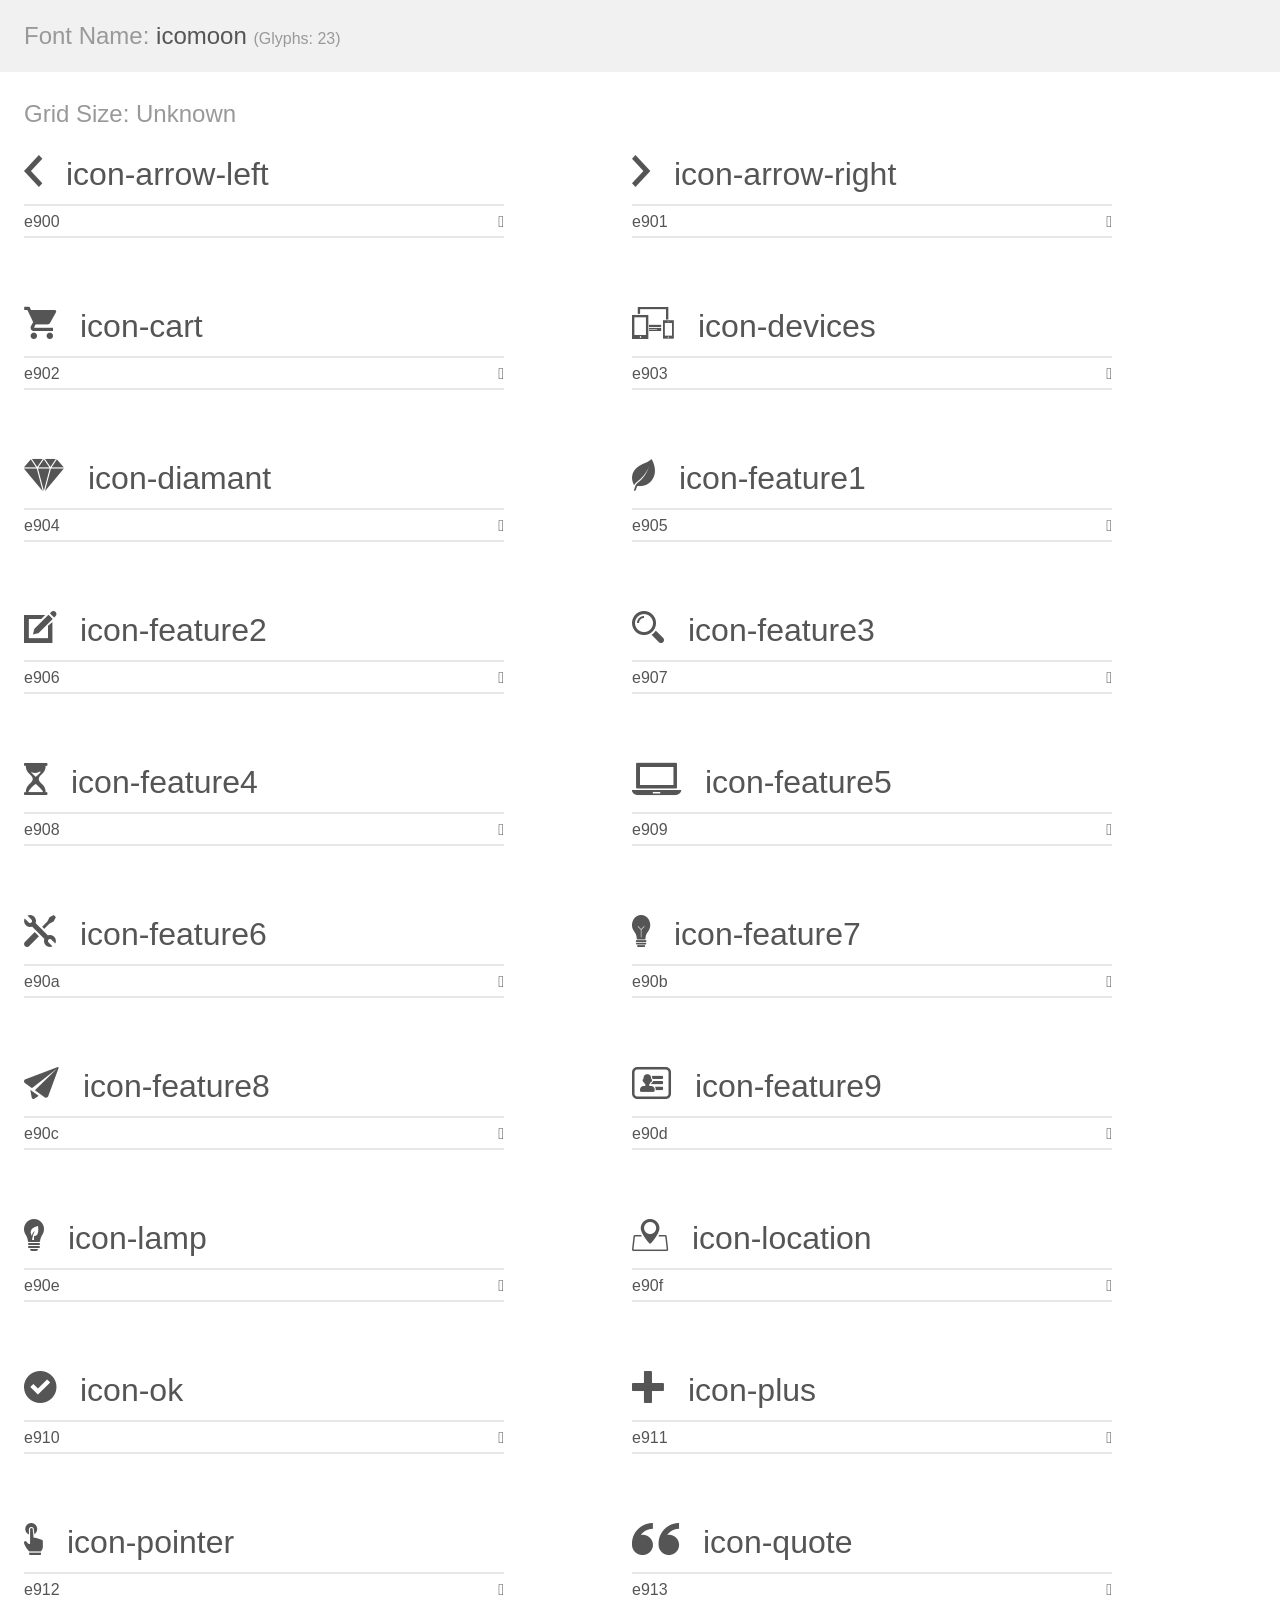
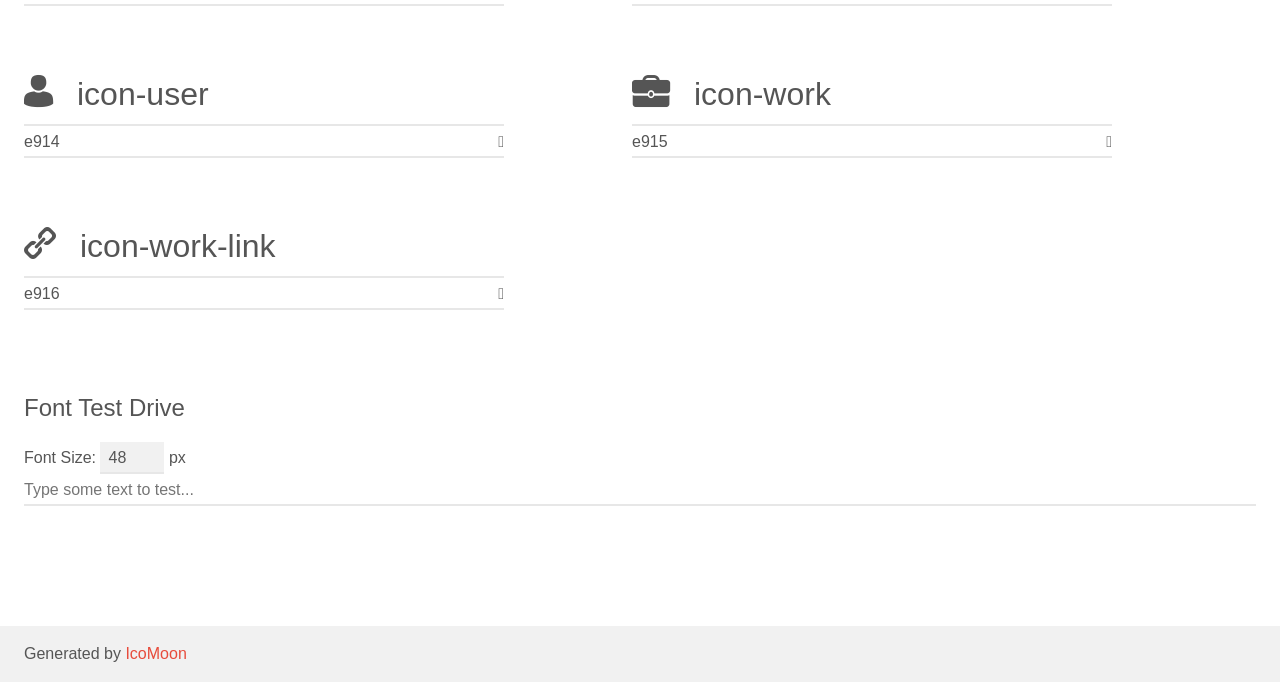
<file: libs/icons/demo.html>
<!doctype html>
<html>
<head>
    <meta charset="utf-8">
    <title>IcoMoon Demo</title>
    <meta name="description" content="An Icon Font Generated By IcoMoon.io">
    <meta name="viewport" content="width=device-width, initial-scale=1">
    <link rel="stylesheet" href="demo-files/demo.css">
    <link rel="stylesheet" href="style.css"></head>
<body>
    <div class="bgc1 clearfix">
        <h1 class="mhmm mvm"><span class="fgc1">Font Name:</span> icomoon <small class="fgc1">(Glyphs:&nbsp;23)</small></h1>
    </div>
    <div class="clearfix mhl ptl">
        <h1 class="mvm mtn fgc1">Grid Size: Unknown</h1>
        <div class="glyph fs1">
            <div class="clearfix bshadow0 pbs">
                <span class="icon-arrow-left">
                
                </span>
                <span class="mls"> icon-arrow-left</span>
            </div>
            <fieldset class="fs0 size1of1 clearfix hidden-false">
                <input type="text" readonly value="e900" class="unit size1of2" />
                <input type="text" maxlength="1" readonly value="&#xe900;" class="unitRight size1of2 talign-right" />
            </fieldset>
            <div class="fs0 bshadow0 clearfix hidden-true">
                <span class="unit pvs fgc1">liga: </span>
                <input type="text" readonly value="" class="liga unitRight" />
            </div>
        </div>
        <div class="glyph fs1">
            <div class="clearfix bshadow0 pbs">
                <span class="icon-arrow-right">
                
                </span>
                <span class="mls"> icon-arrow-right</span>
            </div>
            <fieldset class="fs0 size1of1 clearfix hidden-false">
                <input type="text" readonly value="e901" class="unit size1of2" />
                <input type="text" maxlength="1" readonly value="&#xe901;" class="unitRight size1of2 talign-right" />
            </fieldset>
            <div class="fs0 bshadow0 clearfix hidden-true">
                <span class="unit pvs fgc1">liga: </span>
                <input type="text" readonly value="" class="liga unitRight" />
            </div>
        </div>
        <div class="glyph fs1">
            <div class="clearfix bshadow0 pbs">
                <span class="icon-cart">
                
                </span>
                <span class="mls"> icon-cart</span>
            </div>
            <fieldset class="fs0 size1of1 clearfix hidden-false">
                <input type="text" readonly value="e902" class="unit size1of2" />
                <input type="text" maxlength="1" readonly value="&#xe902;" class="unitRight size1of2 talign-right" />
            </fieldset>
            <div class="fs0 bshadow0 clearfix hidden-true">
                <span class="unit pvs fgc1">liga: </span>
                <input type="text" readonly value="" class="liga unitRight" />
            </div>
        </div>
        <div class="glyph fs1">
            <div class="clearfix bshadow0 pbs">
                <span class="icon-devices">
                
                </span>
                <span class="mls"> icon-devices</span>
            </div>
            <fieldset class="fs0 size1of1 clearfix hidden-false">
                <input type="text" readonly value="e903" class="unit size1of2" />
                <input type="text" maxlength="1" readonly value="&#xe903;" class="unitRight size1of2 talign-right" />
            </fieldset>
            <div class="fs0 bshadow0 clearfix hidden-true">
                <span class="unit pvs fgc1">liga: </span>
                <input type="text" readonly value="" class="liga unitRight" />
            </div>
        </div>
        <div class="glyph fs1">
            <div class="clearfix bshadow0 pbs">
                <span class="icon-diamant">
                
                </span>
                <span class="mls"> icon-diamant</span>
            </div>
            <fieldset class="fs0 size1of1 clearfix hidden-false">
                <input type="text" readonly value="e904" class="unit size1of2" />
                <input type="text" maxlength="1" readonly value="&#xe904;" class="unitRight size1of2 talign-right" />
            </fieldset>
            <div class="fs0 bshadow0 clearfix hidden-true">
                <span class="unit pvs fgc1">liga: </span>
                <input type="text" readonly value="" class="liga unitRight" />
            </div>
        </div>
        <div class="glyph fs1">
            <div class="clearfix bshadow0 pbs">
                <span class="icon-feature1">
                
                </span>
                <span class="mls"> icon-feature1</span>
            </div>
            <fieldset class="fs0 size1of1 clearfix hidden-false">
                <input type="text" readonly value="e905" class="unit size1of2" />
                <input type="text" maxlength="1" readonly value="&#xe905;" class="unitRight size1of2 talign-right" />
            </fieldset>
            <div class="fs0 bshadow0 clearfix hidden-true">
                <span class="unit pvs fgc1">liga: </span>
                <input type="text" readonly value="" class="liga unitRight" />
            </div>
        </div>
        <div class="glyph fs1">
            <div class="clearfix bshadow0 pbs">
                <span class="icon-feature2">
                
                </span>
                <span class="mls"> icon-feature2</span>
            </div>
            <fieldset class="fs0 size1of1 clearfix hidden-false">
                <input type="text" readonly value="e906" class="unit size1of2" />
                <input type="text" maxlength="1" readonly value="&#xe906;" class="unitRight size1of2 talign-right" />
            </fieldset>
            <div class="fs0 bshadow0 clearfix hidden-true">
                <span class="unit pvs fgc1">liga: </span>
                <input type="text" readonly value="" class="liga unitRight" />
            </div>
        </div>
        <div class="glyph fs1">
            <div class="clearfix bshadow0 pbs">
                <span class="icon-feature3">
                
                </span>
                <span class="mls"> icon-feature3</span>
            </div>
            <fieldset class="fs0 size1of1 clearfix hidden-false">
                <input type="text" readonly value="e907" class="unit size1of2" />
                <input type="text" maxlength="1" readonly value="&#xe907;" class="unitRight size1of2 talign-right" />
            </fieldset>
            <div class="fs0 bshadow0 clearfix hidden-true">
                <span class="unit pvs fgc1">liga: </span>
                <input type="text" readonly value="" class="liga unitRight" />
            </div>
        </div>
        <div class="glyph fs1">
            <div class="clearfix bshadow0 pbs">
                <span class="icon-feature4">
                
                </span>
                <span class="mls"> icon-feature4</span>
            </div>
            <fieldset class="fs0 size1of1 clearfix hidden-false">
                <input type="text" readonly value="e908" class="unit size1of2" />
                <input type="text" maxlength="1" readonly value="&#xe908;" class="unitRight size1of2 talign-right" />
            </fieldset>
            <div class="fs0 bshadow0 clearfix hidden-true">
                <span class="unit pvs fgc1">liga: </span>
                <input type="text" readonly value="" class="liga unitRight" />
            </div>
        </div>
        <div class="glyph fs1">
            <div class="clearfix bshadow0 pbs">
                <span class="icon-feature5">
                
                </span>
                <span class="mls"> icon-feature5</span>
            </div>
            <fieldset class="fs0 size1of1 clearfix hidden-false">
                <input type="text" readonly value="e909" class="unit size1of2" />
                <input type="text" maxlength="1" readonly value="&#xe909;" class="unitRight size1of2 talign-right" />
            </fieldset>
            <div class="fs0 bshadow0 clearfix hidden-true">
                <span class="unit pvs fgc1">liga: </span>
                <input type="text" readonly value="" class="liga unitRight" />
            </div>
        </div>
        <div class="glyph fs1">
            <div class="clearfix bshadow0 pbs">
                <span class="icon-feature6">
                
                </span>
                <span class="mls"> icon-feature6</span>
            </div>
            <fieldset class="fs0 size1of1 clearfix hidden-false">
                <input type="text" readonly value="e90a" class="unit size1of2" />
                <input type="text" maxlength="1" readonly value="&#xe90a;" class="unitRight size1of2 talign-right" />
            </fieldset>
            <div class="fs0 bshadow0 clearfix hidden-true">
                <span class="unit pvs fgc1">liga: </span>
                <input type="text" readonly value="" class="liga unitRight" />
            </div>
        </div>
        <div class="glyph fs1">
            <div class="clearfix bshadow0 pbs">
                <span class="icon-feature7">
                
                </span>
                <span class="mls"> icon-feature7</span>
            </div>
            <fieldset class="fs0 size1of1 clearfix hidden-false">
                <input type="text" readonly value="e90b" class="unit size1of2" />
                <input type="text" maxlength="1" readonly value="&#xe90b;" class="unitRight size1of2 talign-right" />
            </fieldset>
            <div class="fs0 bshadow0 clearfix hidden-true">
                <span class="unit pvs fgc1">liga: </span>
                <input type="text" readonly value="" class="liga unitRight" />
            </div>
        </div>
        <div class="glyph fs1">
            <div class="clearfix bshadow0 pbs">
                <span class="icon-feature8">
                
                </span>
                <span class="mls"> icon-feature8</span>
            </div>
            <fieldset class="fs0 size1of1 clearfix hidden-false">
                <input type="text" readonly value="e90c" class="unit size1of2" />
                <input type="text" maxlength="1" readonly value="&#xe90c;" class="unitRight size1of2 talign-right" />
            </fieldset>
            <div class="fs0 bshadow0 clearfix hidden-true">
                <span class="unit pvs fgc1">liga: </span>
                <input type="text" readonly value="" class="liga unitRight" />
            </div>
        </div>
        <div class="glyph fs1">
            <div class="clearfix bshadow0 pbs">
                <span class="icon-feature9">
                
                </span>
                <span class="mls"> icon-feature9</span>
            </div>
            <fieldset class="fs0 size1of1 clearfix hidden-false">
                <input type="text" readonly value="e90d" class="unit size1of2" />
                <input type="text" maxlength="1" readonly value="&#xe90d;" class="unitRight size1of2 talign-right" />
            </fieldset>
            <div class="fs0 bshadow0 clearfix hidden-true">
                <span class="unit pvs fgc1">liga: </span>
                <input type="text" readonly value="" class="liga unitRight" />
            </div>
        </div>
        <div class="glyph fs1">
            <div class="clearfix bshadow0 pbs">
                <span class="icon-lamp">
                
                </span>
                <span class="mls"> icon-lamp</span>
            </div>
            <fieldset class="fs0 size1of1 clearfix hidden-false">
                <input type="text" readonly value="e90e" class="unit size1of2" />
                <input type="text" maxlength="1" readonly value="&#xe90e;" class="unitRight size1of2 talign-right" />
            </fieldset>
            <div class="fs0 bshadow0 clearfix hidden-true">
                <span class="unit pvs fgc1">liga: </span>
                <input type="text" readonly value="" class="liga unitRight" />
            </div>
        </div>
        <div class="glyph fs1">
            <div class="clearfix bshadow0 pbs">
                <span class="icon-location">
                
                </span>
                <span class="mls"> icon-location</span>
            </div>
            <fieldset class="fs0 size1of1 clearfix hidden-false">
                <input type="text" readonly value="e90f" class="unit size1of2" />
                <input type="text" maxlength="1" readonly value="&#xe90f;" class="unitRight size1of2 talign-right" />
            </fieldset>
            <div class="fs0 bshadow0 clearfix hidden-true">
                <span class="unit pvs fgc1">liga: </span>
                <input type="text" readonly value="" class="liga unitRight" />
            </div>
        </div>
        <div class="glyph fs1">
            <div class="clearfix bshadow0 pbs">
                <span class="icon-ok">
                
                </span>
                <span class="mls"> icon-ok</span>
            </div>
            <fieldset class="fs0 size1of1 clearfix hidden-false">
                <input type="text" readonly value="e910" class="unit size1of2" />
                <input type="text" maxlength="1" readonly value="&#xe910;" class="unitRight size1of2 talign-right" />
            </fieldset>
            <div class="fs0 bshadow0 clearfix hidden-true">
                <span class="unit pvs fgc1">liga: </span>
                <input type="text" readonly value="" class="liga unitRight" />
            </div>
        </div>
        <div class="glyph fs1">
            <div class="clearfix bshadow0 pbs">
                <span class="icon-plus">
                
                </span>
                <span class="mls"> icon-plus</span>
            </div>
            <fieldset class="fs0 size1of1 clearfix hidden-false">
                <input type="text" readonly value="e911" class="unit size1of2" />
                <input type="text" maxlength="1" readonly value="&#xe911;" class="unitRight size1of2 talign-right" />
            </fieldset>
            <div class="fs0 bshadow0 clearfix hidden-true">
                <span class="unit pvs fgc1">liga: </span>
                <input type="text" readonly value="" class="liga unitRight" />
            </div>
        </div>
        <div class="glyph fs1">
            <div class="clearfix bshadow0 pbs">
                <span class="icon-pointer">
                
                </span>
                <span class="mls"> icon-pointer</span>
            </div>
            <fieldset class="fs0 size1of1 clearfix hidden-false">
                <input type="text" readonly value="e912" class="unit size1of2" />
                <input type="text" maxlength="1" readonly value="&#xe912;" class="unitRight size1of2 talign-right" />
            </fieldset>
            <div class="fs0 bshadow0 clearfix hidden-true">
                <span class="unit pvs fgc1">liga: </span>
                <input type="text" readonly value="" class="liga unitRight" />
            </div>
        </div>
        <div class="glyph fs1">
            <div class="clearfix bshadow0 pbs">
                <span class="icon-quote">
                
                </span>
                <span class="mls"> icon-quote</span>
            </div>
            <fieldset class="fs0 size1of1 clearfix hidden-false">
                <input type="text" readonly value="e913" class="unit size1of2" />
                <input type="text" maxlength="1" readonly value="&#xe913;" class="unitRight size1of2 talign-right" />
            </fieldset>
            <div class="fs0 bshadow0 clearfix hidden-true">
                <span class="unit pvs fgc1">liga: </span>
                <input type="text" readonly value="" class="liga unitRight" />
            </div>
        </div>
        <div class="glyph fs1">
            <div class="clearfix bshadow0 pbs">
                <span class="icon-user">
                
                </span>
                <span class="mls"> icon-user</span>
            </div>
            <fieldset class="fs0 size1of1 clearfix hidden-false">
                <input type="text" readonly value="e914" class="unit size1of2" />
                <input type="text" maxlength="1" readonly value="&#xe914;" class="unitRight size1of2 talign-right" />
            </fieldset>
            <div class="fs0 bshadow0 clearfix hidden-true">
                <span class="unit pvs fgc1">liga: </span>
                <input type="text" readonly value="" class="liga unitRight" />
            </div>
        </div>
        <div class="glyph fs1">
            <div class="clearfix bshadow0 pbs">
                <span class="icon-work">
                
                </span>
                <span class="mls"> icon-work</span>
            </div>
            <fieldset class="fs0 size1of1 clearfix hidden-false">
                <input type="text" readonly value="e915" class="unit size1of2" />
                <input type="text" maxlength="1" readonly value="&#xe915;" class="unitRight size1of2 talign-right" />
            </fieldset>
            <div class="fs0 bshadow0 clearfix hidden-true">
                <span class="unit pvs fgc1">liga: </span>
                <input type="text" readonly value="" class="liga unitRight" />
            </div>
        </div>
        <div class="glyph fs1">
            <div class="clearfix bshadow0 pbs">
                <span class="icon-work-link">
                
                </span>
                <span class="mls"> icon-work-link</span>
            </div>
            <fieldset class="fs0 size1of1 clearfix hidden-false">
                <input type="text" readonly value="e916" class="unit size1of2" />
                <input type="text" maxlength="1" readonly value="&#xe916;" class="unitRight size1of2 talign-right" />
            </fieldset>
            <div class="fs0 bshadow0 clearfix hidden-true">
                <span class="unit pvs fgc1">liga: </span>
                <input type="text" readonly value="" class="liga unitRight" />
            </div>
        </div>
    </div>

    <!--[if gt IE 8]><!-->
    <div class="mhl clearfix mbl">
        <h1>Font Test Drive</h1>
        <label>
            Font Size: <input id="fontSize" type="number" class="textbox0 mbm"
            min="8" value="48" />
            px
        </label>
        <input id="testText" type="text" class="phl size1of1 mvl"
        placeholder="Type some text to test..." value=""/>
        <div id="testDrive" class="icon-">&nbsp;
        </div>
    </div>
    <!--<![endif]-->
    <div class="bgc1 clearfix">
        <p class="mhl">Generated by <a href="https://icomoon.io/app">IcoMoon</a></p>
    </div>

    <script src="demo-files/demo.js"></script>
</body>
</html>
</file>
<file: libs/icons/demo-files/demo.css>
body {
  padding: 0;
  margin: 0;
  font-family: sans-serif;
  font-size: 1em;
  line-height: 1.5;
  color: #555;
  background: #fff;
}
h1 {
  font-size: 1.5em;
  font-weight: normal;
}
small {
  font-size: .66666667em;
}
a {
  color: #e74c3c;
  text-decoration: none;
}
a:hover, a:focus {
  box-shadow: 0 1px #e74c3c;
}
.bshadow0, input {
  box-shadow: inset 0 -2px #e7e7e7;
}
input:hover {
  box-shadow: inset 0 -2px #ccc;
}
input, fieldset {
  font-family: sans-serif;
  font-size: 1em;
  margin: 0;
  padding: 0;
  border: 0;
}
input {
  color: inherit;
  line-height: 1.5;
  height: 1.5em;
  padding: .25em 0;
}
input:focus {
  outline: none;
  box-shadow: inset 0 -2px #449fdb;
}
.glyph {
  font-size: 16px;
  width: 15em;
  padding-bottom: 1em;
  margin-right: 4em;
  margin-bottom: 1em;
  float: left;
  overflow: hidden;
}
.liga {
  width: 80%;
  width: calc(100% - 2.5em);
}
.talign-right {
  text-align: right;
}
.talign-center {
  text-align: center;
}
.bgc1 {
  background: #f1f1f1;
}
.fgc1 {
  color: #999;
}
.fgc0 {
  color: #000;
}
p {
  margin-top: 1em;
  margin-bottom: 1em;
}
.mvm {
  margin-top: .75em;
  margin-bottom: .75em;
}
.mtn {
  margin-top: 0;
}
.mtl, .mal {
  margin-top: 1.5em;
}
.mbl, .mal {
  margin-bottom: 1.5em;
}
.mal, .mhl {
  margin-left: 1.5em;
  margin-right: 1.5em;
}
.mhmm {
  margin-left: 1em;
  margin-right: 1em;
}
.mls {
  margin-left: .25em;
}
.ptl {
  padding-top: 1.5em;
}
.pbs, .pvs {
  padding-bottom: .25em;
}
.pvs, .pts {
  padding-top: .25em;
}
.unit {
  float: left;
}
.unitRight {
  float: right;
}
.size1of2 {
  width: 50%;
}
.size1of1 {
  width: 100%;
}
.clearfix:before, .clearfix:after {
  content: " ";
  display: table;
}
.clearfix:after {
  clear: both;
}
.hidden-true {
  display: none;
}
.textbox0 {
  width: 3em;
  background: #f1f1f1;
  padding: .25em .5em;
  line-height: 1.5;
  height: 1.5em;
}
#testDrive {
  display: block;
  padding-top: 24px;
  line-height: 1.5;
}
.fs0 {
  font-size: 16px;
}
.fs1 {
  font-size: 32px;
}
</file>
<file: libs/icons/style.css>
@font-face {
  font-family: 'icomoon';
  src:  url('fonts/icomoon.eot?d8u0rt');
  src:  url('fonts/icomoon.eot?d8u0rt#iefix') format('embedded-opentype'),
    url('fonts/icomoon.ttf?d8u0rt') format('truetype'),
    url('fonts/icomoon.woff?d8u0rt') format('woff'),
    url('fonts/icomoon.svg?d8u0rt#icomoon') format('svg');
  font-weight: normal;
  font-style: normal;
}

[class^="icon-"], [class*=" icon-"] {
  /* use !important to prevent issues with browser extensions that change fonts */
  font-family: 'icomoon' !important;
  speak: none;
  font-style: normal;
  font-weight: normal;
  font-variant: normal;
  text-transform: none;
  line-height: 1;

  /* Better Font Rendering =========== */
  -webkit-font-smoothing: antialiased;
  -moz-osx-font-smoothing: grayscale;
}

.icon-arrow-left:before {
  content: "\e900";
}
.icon-arrow-right:before {
  content: "\e901";
}
.icon-cart:before {
  content: "\e902";
}
.icon-devices:before {
  content: "\e903";
}
.icon-diamant:before {
  content: "\e904";
}
.icon-feature1:before {
  content: "\e905";
}
.icon-feature2:before {
  content: "\e906";
}
.icon-feature3:before {
  content: "\e907";
}
.icon-feature4:before {
  content: "\e908";
}
.icon-feature5:before {
  content: "\e909";
}
.icon-feature6:before {
  content: "\e90a";
}
.icon-feature7:before {
  content: "\e90b";
}
.icon-feature8:before {
  content: "\e90c";
}
.icon-feature9:before {
  content: "\e90d";
}
.icon-lamp:before {
  content: "\e90e";
}
.icon-location:before {
  content: "\e90f";
}
.icon-ok:before {
  content: "\e910";
}
.icon-plus:before {
  content: "\e911";
}
.icon-pointer:before {
  content: "\e912";
}
.icon-quote:before {
  content: "\e913";
}
.icon-user:before {
  content: "\e914";
}
.icon-work:before {
  content: "\e915";
}
.icon-work-link:before {
  content: "\e916";
}
</file>
